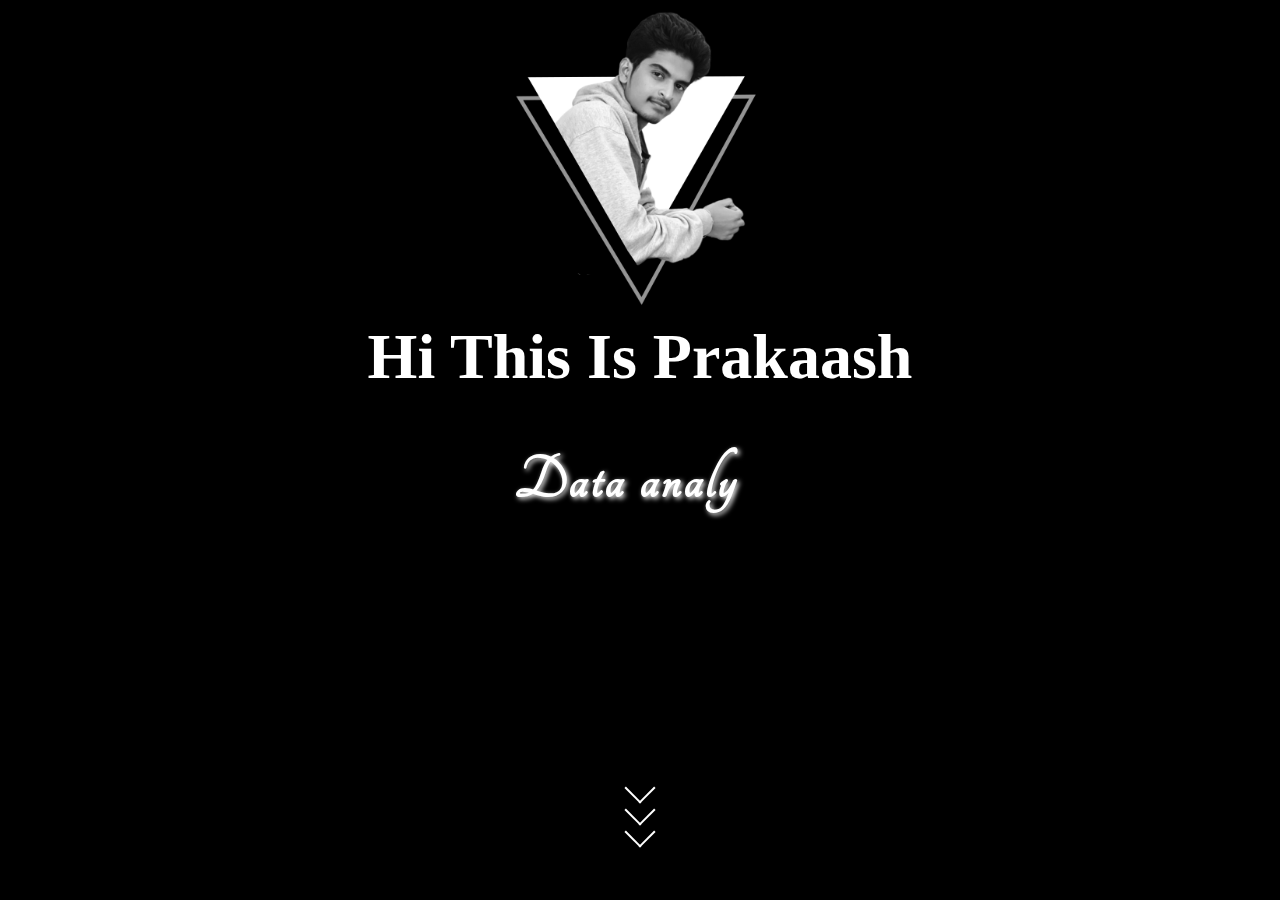
<file: prakaash portfolio/index.html>
<!DOCTYPE html>
<head>
	<title>Portfolio</title>
	<meta content="width=device-width, initial-scale=0"></meta>
	<link type="text/css" rel="stylesheet" href="css/pp.css"></link>
</head>
<body>
	<div class="first_section">
		<img src="image/background_square.png"></img>
		<h1>hi this is prakaash</h1>
		<h2 class="type"></h2>
		<div class="down_arrow">
			<a href="index2.html">
			<span></span>
			<span></span>
			<span></span></a>
		</div>
	</div>
	<script type="text/javascript" src="js/typed.js"></script>
	<script type="text/javascript">
	   var typed = new Typed('.type', {
       strings: [
	    "Data analyst",
	    "Web developer",
	    "Hardware Engineer"
	   ],
	   typeSpeed:50,
	   backspeed:50,
	   loop:true
      });
	</script>
</body>
</html>
</file>
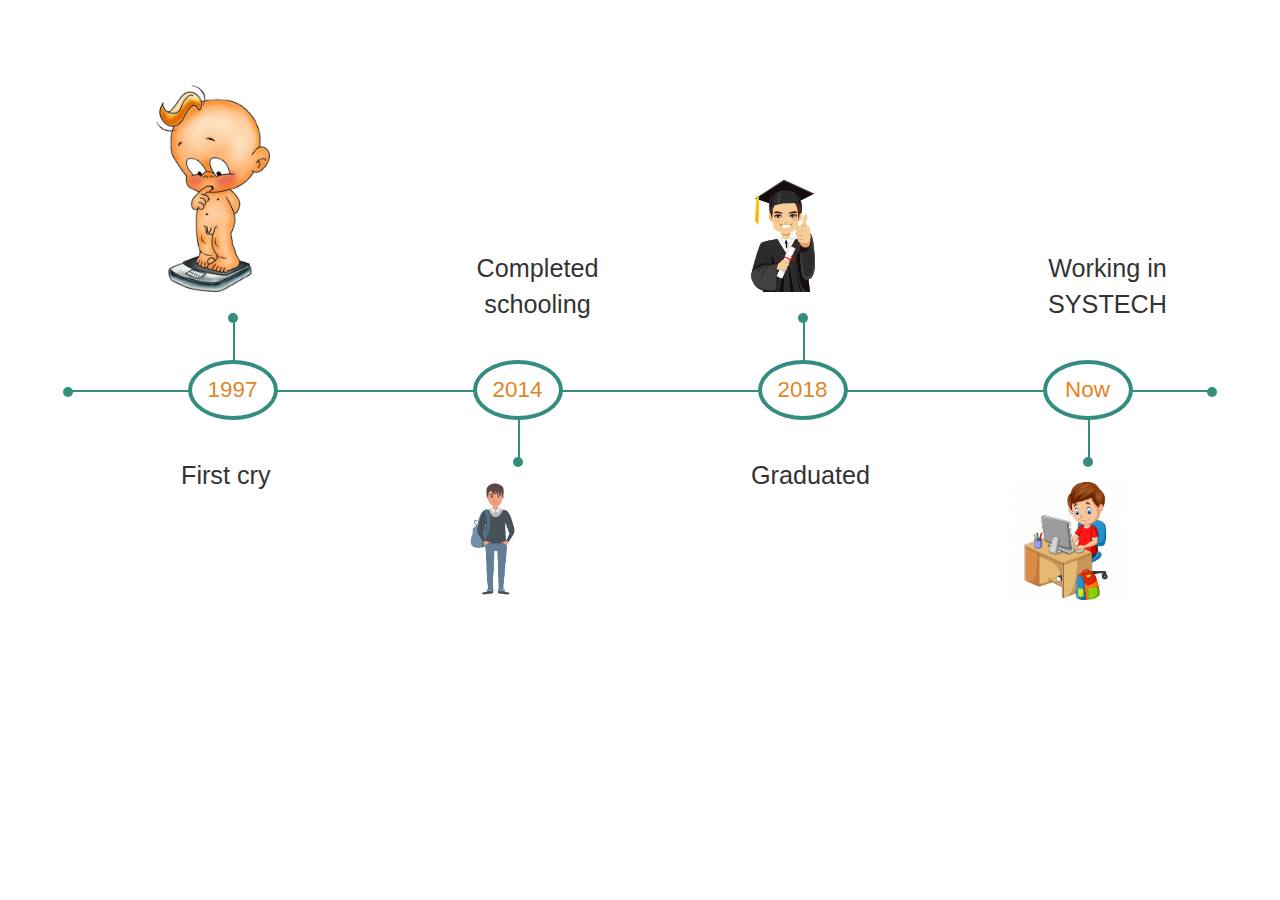
<file: prakaash portfolio/index2.html>
<!DOCTYPE html>
<html lang="en" >
<head>
  <meta charset="UTF-8">
  <title>CodePen - Horizontal Timeline Responsive</title>
  <link rel='stylesheet' href='https://maxcdn.bootstrapcdn.com/bootstrap/3.3.5/css/bootstrap.min.css'><link rel="stylesheet" href="./style.css">

</head>
<body>
<!-- partial:index.partial.html -->
<section class="ps-timeline-sec">
        <div class="container">
            <ol class="ps-timeline">
                <li>
                    <div class="img-handler-top">
					    <img src="image/baby.png"></img>
                    </div>
                    <div class="ps-bot">
                        <p>First cry</p>
                    </div>
                    <span class="ps-sp-top">1997</span>
                </li>
                <li>
                    <div class="img-handler-bot">
						<img src="image/school.png"></img>
					</div>
                    <div class="ps-top">
                        <p>Completed schooling </p>
                    </div>
                    <span class="ps-sp-bot">2014</span>
                </li>
                <li>
                    <div class="img-handler-top">
                        <img src="image/college.jpg"></img>
                    </div>
                    <div class="ps-bot">
                        <p>Graduated</p>
                    </div>
                    <span class="ps-sp-top">2018</span>
                </li>
                <li>
                    <div class="img-handler-bot">
                        <img src="image/working.jpg"></img>
                    </div>
                    <div class="ps-top">
                        <p>Working in SYSTECH</p>
                    </div>
                    <span class="ps-sp-bot">Now</span>
                </li>
            </ol>
        </div>
    </section>
<!-- partial -->
  <script src='https://cdnjs.cloudflare.com/ajax/libs/jquery/2.1.3/jquery.min.js'></script>
<script src='https://maxcdn.bootstrapcdn.com/bootstrap/3.3.5/js/bootstrap.min.js'></script>
</body>
</html>
</file>
<file: prakaash portfolio/css/pp.css>
body,html
{
    margin:0 auto;
	padding:0 auto;
	max-width: 100%; 
	width:100%;
	height:100%;
	scroll-behavior:smooth;
}
@font-face{
	font-family:'perb';
	src:url('../font/perpeta.ttf')format('truetype');
}
@font-face{
	font-family:'tang';
	src:url('../font/Tangerine_Regular.ttf')format('truetype');
}

.first_section {
    background-color:black;
	width:100%;
	height:100%;
	background-attachment:fixed;
}
.first_section img {
    max-width: 25%;
    margin-left: auto;
    margin-right: auto;
    display: block;
}

.first_section h1
{
	font-family:perb;
	color:white;
	width: 100%;
	text-align: center;
	font-size: 4em;
	margin: 0 auto;
	text-transform:capitalize;
}
.first_section h2
{
	font-family:tang;
	width: 98%;
	text-align: center;
	font-size: 4em;
	letter-spacing:3px;
	color:#fff;
	text-shadow: 2px 2px 5px white;
}

.down_arrow
{
	position:absolute;
	top:90%;
	left:50%;
	transform:translate(-50%,-50%);
}
.down_arrow span
{
	display:block;
	width:20px;
	height:20px;
	border-bottom:2px solid #fff;
	border-right:2px solid #fff;
	transform:rotate(45deg);
	animation:animate 2s infinite;
}
.down_arrow span:nth-child(1)
{
	animation-delay:-0.4s;
}
.down_arrow span:nth-child(2)
{
	animation-delay:-0.2s;
}
@keyframes animate
{
	0%
	{
		opacity:0%;
	}
	50%
	{
		opacity:1;	
	}
	100%
	{
		opacity:0%;
	}
}
</file>
<file: prakaash portfolio/style.css>
.ps-timeline-sec {
  position: relative;
  background: #fff;
}
.ps-timeline-sec .container {
  position: relative;
}
@media screen and (max-width: 767px) {
  .ps-timeline-sec .container ol:before {
    background: #348e80;
    content: "";
    width: 10px;
    height: 10px;
    border-radius: 100%;
    position: absolute;
    top: 130px !important;
    left: 36px !important;
  }
  .ps-timeline-sec .container ol:after {
    background: #348e80;
    content: "";
    width: 10px;
    height: 10px;
    border-radius: 100%;
    position: absolute;
    top: inherit !important;
    left: 36px;
  }
  .ps-timeline-sec .container ol.ps-timeline {
    margin: 130px 0 !important;
    border-left: 2px solid #348e80;
    padding-left: 0 !important;
    padding-top: 120px !important;
    border-top: 0 !important;
    margin-left: 25px !important;
  }
  .ps-timeline-sec .container ol.ps-timeline li {
    height: 220px;
    float: none !important;
    width: inherit !important;
  }
  .ps-timeline-sec .container ol.ps-timeline li:nth-child(2) .img-handler-bot img {
    width: 70px;
  }
  .ps-timeline-sec .container ol.ps-timeline li:last-child {
    margin: 0;
    bottom: 0 !important;
    height: 120px;
  }
  .ps-timeline-sec .container ol.ps-timeline li:last-child .img-handler-bot {
    bottom: 40px !important;
    width: 40% !important;
    margin-left: 25px !important;
    margin-top: 0 !important;
  }
  .ps-timeline-sec .container ol.ps-timeline li:last-child .img-handler-bot img {
    width: 100%;
  }
  .ps-timeline-sec .container ol.ps-timeline li:last-child .ps-top {
    margin-bottom: 0 !important;
    top: 20px;
    width: 50% !important;
  }
  .ps-timeline-sec .container ol.ps-timeline li span {
    left: 0 !important;
  }
  .ps-timeline-sec .container ol.ps-timeline li span.ps-sp-top:before {
    content: none !important;
  }
  .ps-timeline-sec .container ol.ps-timeline li span.ps-sp-top:after {
    content: none !important;
  }
  .ps-timeline-sec .container ol.ps-timeline li span.ps-sp-bot:before {
    content: none !important;
  }
  .ps-timeline-sec .container ol.ps-timeline li span.ps-sp-bot:after {
    content: none !important;
  }
  .ps-timeline-sec .container ol.ps-timeline li .img-handler-top {
    position: absolute !important;
    bottom: 150px !important;
    width: 30% !important;
    float: left !important;
    margin-left: 35px !important;
    margin-bottom: 0 !important;
  }
  .ps-timeline-sec .container ol.ps-timeline li .img-handler-top img {
    margin: 0 auto !important;
    width: 80% !important;
  }
  .ps-timeline-sec .container ol.ps-timeline li .img-handler-bot {
    position: absolute !important;
    bottom: 115px !important;
    width: 30% !important;
    float: left !important;
    margin-left: 35px !important;
    margin-bottom: 0 !important;
  }
  .ps-timeline-sec .container ol.ps-timeline li p {
    text-align: left !important;
    width: 100% !important;
    margin: 0 auto !important;
    margin-top: 0px !important;
  }
  .ps-timeline-sec .container ol.ps-timeline li .ps-top {
    width: 60% !important;
    float: right !important;
    right: 0;
    top: -40px;
  }
  .ps-timeline-sec .container ol.ps-timeline li .ps-bot {
    width: 60% !important;
    float: right !important;
    right: 0;
    top: -40px;
  }
}
.ps-timeline-sec .container ol:before {
  background: #348e80;
  content: "";
  width: 10px;
  height: 10px;
  border-radius: 100%;
  position: absolute;
  left: 8px;
  top: 49.5%;
}
.ps-timeline-sec .container ol:after {
  background: #348e80;
  content: "";
  width: 10px;
  height: 10px;
  border-radius: 100%;
  position: absolute;
  right: 8px;
  top: 49.5%;
}
.ps-timeline-sec .container ol.ps-timeline {
  margin: 390px 0;
  padding: 0;
  border-top: 2px solid #348e80;
  list-style: none;
}
.ps-timeline-sec .container ol.ps-timeline li {
  float: left;
  width: 25%;
  padding-top: 30px;
  position: relative;
}
.ps-timeline-sec .container ol.ps-timeline li span {
  width: 90px;
  height: 60px;
  margin-left: -25px;
  background: #fff;
  border: 4px solid #348e80;
  border-radius: 50%;
  box-shadow: 0 0 0 0px #fff;
  text-align: center;
  line-height: 50px -10;
  color: #df8625;
  font-size: 1.6em;
  font-style: normal;
  position: absolute;
  top: -32px;
  left: 50%;
  padding:10px;
}
.ps-timeline-sec .container ol.ps-timeline li span.ps-sp-top:before {
  content: '';
  color: #348e80;
  width: 2px;
  height: 50px;
  background: #348e80;
  position: absolute;
  top: -50px;
  left: 50%;
}
.ps-timeline-sec .container ol.ps-timeline li span.ps-sp-top:after {
  content: '';
  color: #348e80;
  width: 10px;
  height: 10px;
  background: #348e80;
  position: absolute;
  bottom: 93px;
  left: 45%;
  border-radius: 100%;
}
.ps-timeline-sec .container ol.ps-timeline li span.ps-sp-bot:before {
  content: '';
  color: #348e80;
  width: 2px;
  height: 50px;
  background: #348e80;
  position: absolute;
  bottom: -50px;
  left: 50%;
}
.ps-timeline-sec .container ol.ps-timeline li span.ps-sp-bot:after {
  content: '';
  color: #348e80;
  width: 10px;
  height: 10px;
  background: #348e80;
  position: absolute;
  top: 93px;
  left: 45%;
  border-radius: 100%;
}
.ps-timeline-sec .container ol.ps-timeline li .img-handler-top {
  position: absolute;
  bottom: 0;
  margin-bottom: 130px;
  width: 100%;
}
.ps-timeline-sec .container ol.ps-timeline li .img-handler-top img {
  display: table;
  margin: 0 auto;
  width:40%;
}
.ps-timeline-sec .container ol.ps-timeline li .img-handler-bot {
  position: absolute;
  margin-top: 60px;
  width: 100%;
}
.ps-timeline-sec .container ol.ps-timeline li .img-handler-bot img {
  display: table;
  margin: 0 auto;
  width:40%;
}
.ps-timeline-sec .container ol.ps-timeline li p {
  text-align: center;
  margin: 0 auto;
  font-size:1.8em;
}
.ps-timeline-sec .container ol.ps-timeline li .ps-top {
  position: absolute;
  bottom: 0;
  margin-bottom: 100px;
  margin-left:80px;
}
.ps-timeline-sec .container ol.ps-timeline li .ps-bot {
  position: absolute;
  margin-top: 35px;
  margin-left:111px;
}
</file>
